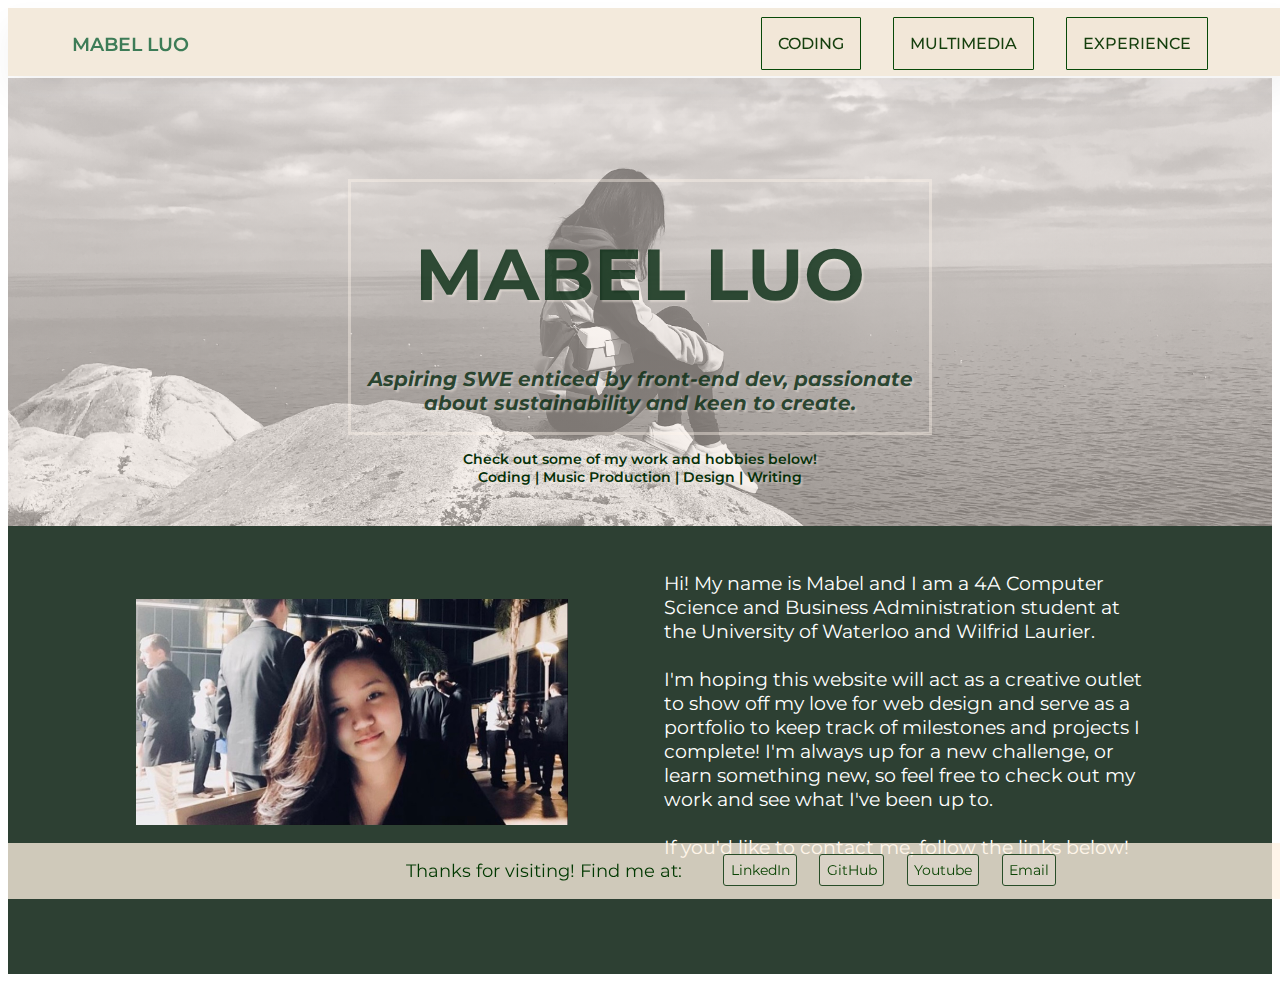
<file: index.html>
<!DOCTYPE html>
<html lang="en">
<head>
    <meta charset="UTF-8">
    <meta name="viewport" content="width=device-width, initial-scale=1.0">
    <title>Mabel Luo</title>
    <link rel="stylesheet" type="text/css" href="resources/css/index.css">
    <link rel="stylesheet" href="https://fonts.googleapis.com/css?family=Montserrat:b,bi,i,100,300,400,500,600,800">
</head>
<body>


     <!-- Header -->
  <nav class="header">
    <span class="logo"><a href="https://mabelluo.me/">MABEL LUO</a></span>
    <ul class="navbar">
      <li>
          <a href="experience.html">EXPERIENCE</a>
      </li>
      <li>
        <a href="multimedia.html">MULTIMEDIA</a>
        <ul>
            <li>
                <a href="multimedia.html#writing">Writing</a>
            </li>
            <!-- <li>
                <a href="#">Music</a>
            </li> -->
            <li>
                <a href="multimedia.html#clothes">Fashion</a>
            </li>
            <li>
                <a href="multimedia.html#design">Design</a>
            </li>
            <li>
                <a href="multimedia.html#art">Art</a>
            </li>
            <li>
                <a href="multimedia.html#photography">Photography</a>
            </li>
        </ul>
      </li>
      <li><a href="coding.html">CODING</a></li>
    </ul>
</nav>


       <!-- Landing Page Banner -->
    <div class="banner">
        <div class="content">
            <h1 class="name">Mabel Luo</h1>
            <h2 class="blurb">Aspiring SWE enticed by front-end dev, passionate about sustainability and keen to create.</h2>
        </div>    
            <p class="checkbelow">Check out some of my work and hobbies below! 
                <br>
                <a href="coding.html">Coding</a> | Music Production | <a href="multimedia.html">Design</a> | Writing
            </p>
    </div>

    <!-- About Me -->
    <div class="maincontent">
        <div>
            <img src="resources/images/IMG_7709.jpg" alt="A picture of me!" class="profilepic">
        </div>
        <div class="aboutme">
            <p>Hi! My name is Mabel and I am a 4A Computer Science and Business Administration student at the University of Waterloo and Wilfrid Laurier. <br> <br> I'm hoping this website will act as a creative outlet to show off my love for web design and serve as a portfolio to keep track of milestones and projects I complete! I'm always up for a new challenge, or learn something new, so feel free to check out my work and see what I've been up to. <br> <br> If you'd like to contact me, follow the links below!</p> </div>
    </div>  

    <!-- Contact Me Footer -->
    <div class="contactme">
        <h3>Thanks for visiting! Find me at:</h3>
        <a href="https://www.linkedin.com/in/mabel-luo">LinkedIn</a>
        <a href="https://github.com/mabelluo">GitHub</a>
        <a href="https://www.youtube.com/channel/UCEZj0WyZw5v8dkbJdCgEh8g/featured">Youtube</a>
        <a href="mailto:m49luo@uwaterloo.ca">Email</a>
    </div>
</body>
</html>
</file>
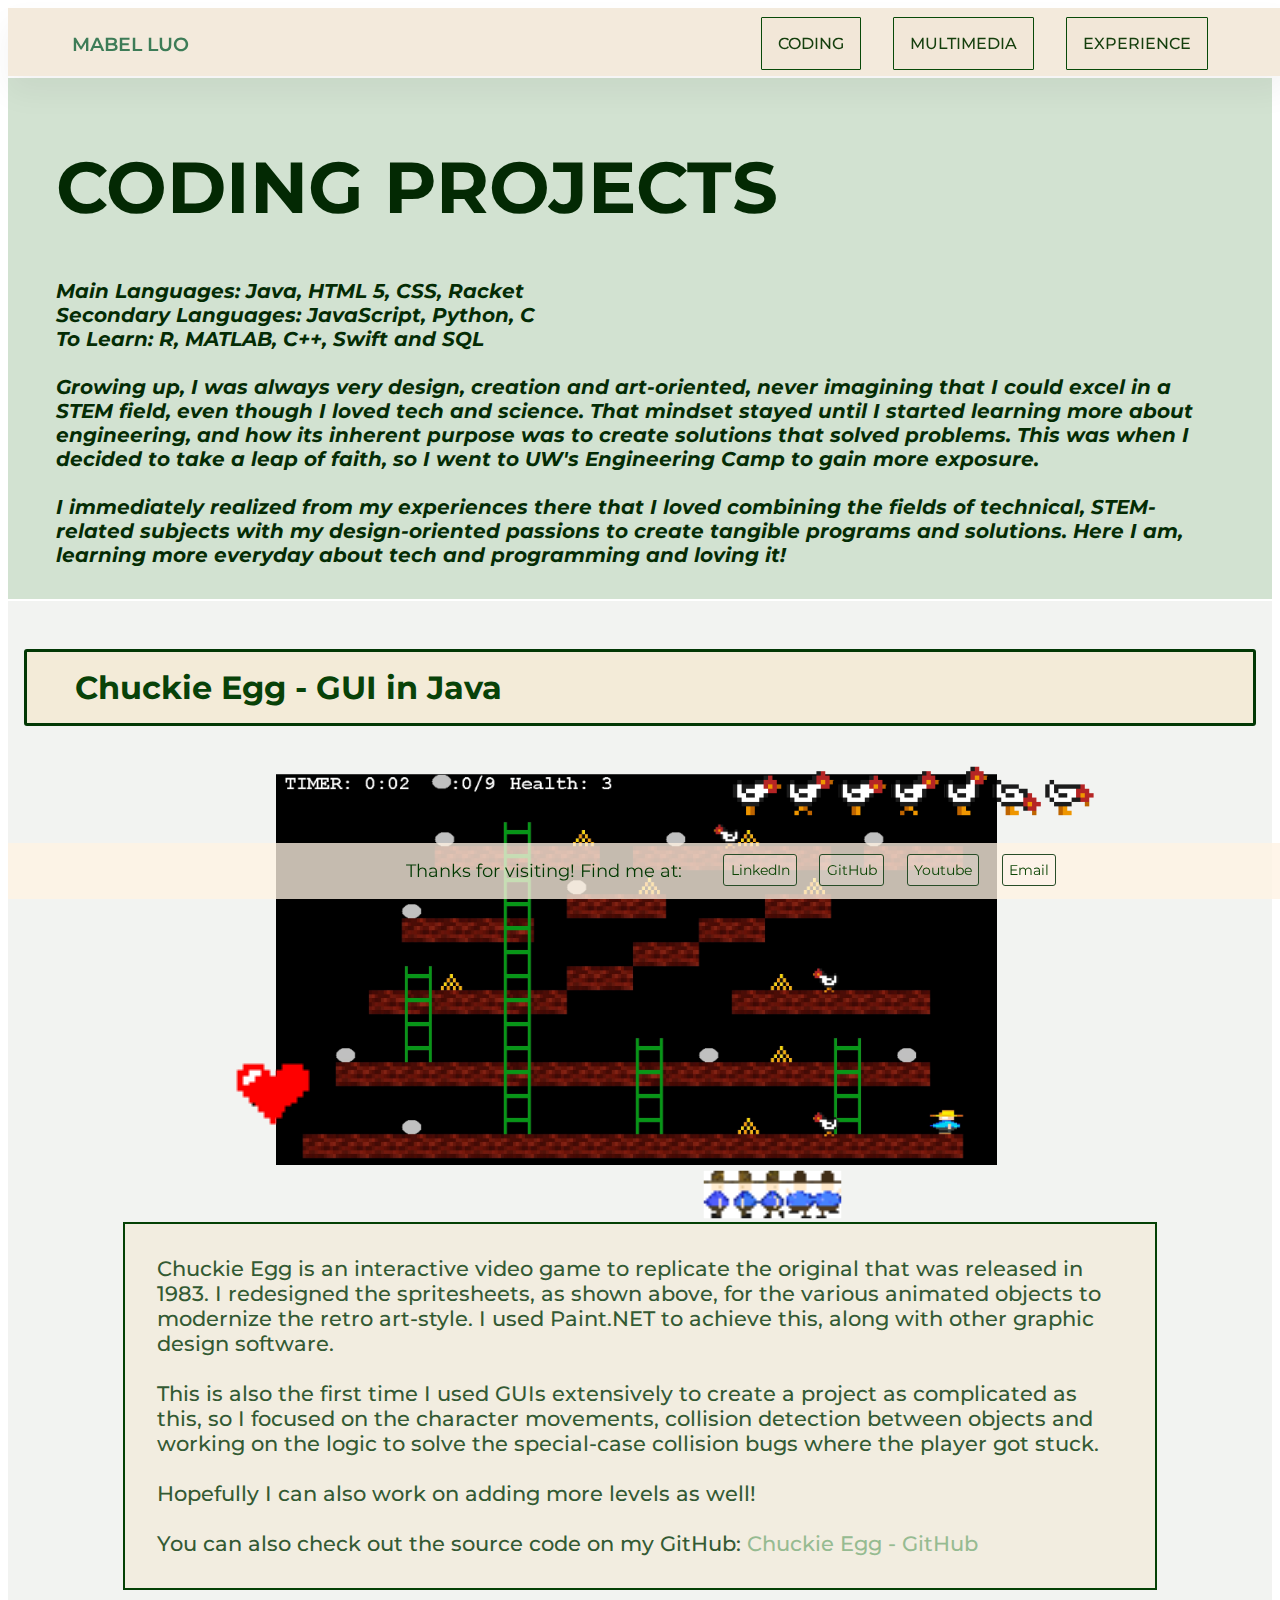
<file: coding.html>
<!DOCTYPE html>
<html lang="en">
<head>
    <meta charset="UTF-8">
    <meta name="viewport" content="width=device-width, initial-scale=1.0">
    <title>Mabel Luo</title>
    <link rel="stylesheet" type="text/css" href="resources/css/index.css">
    <link rel="stylesheet" href="https://fonts.googleapis.com/css?family=Montserrat:b,bi,i,100,300,400,500,600,800">
</head>

<body>


     <!-- Header -->
     <nav class="header">
        <span class="logo"><a href="https://mabelluo.me/">MABEL LUO</a></span>
        <ul class="navbar">
          <li>
              <a href="experience.html">EXPERIENCE</a>
          </li>
          <li>
            <a href="multimedia.html">MULTIMEDIA</a>
            <ul>
                <li>
                    <a href="multimedia.html#writing">Writing</a>
                </li>
                <!-- <li>
                    <a href="#">Music</a>
                </li> -->
                <li>
                    <a href="multimedia.html#clothes">Fashion</a>
                </li>
                <li>
                    <a href="multimedia.html#design">Design</a>
                </li>
                <li>
                    <a href="multimedia.html#art">Art</a>
                </li>
                <li>
                    <a href="multimedia.html#photography">Photography</a>
                </li>
            </ul>
          </li>
          <li><a href="coding.html">CODING</a></li>
        </ul>
    </nav>
    
    
<!-- Main Content -->
    <div class="thinbanner">
        <h1 class="name">Coding Projects</h1>
        <h2 class="blurb">Main Languages: Java, HTML 5, CSS, Racket <br>
        Secondary Languages: JavaScript, Python, C <br>
        To Learn: R, MATLAB, C++, Swift and SQL <br> <br>
        Growing up, I was always very design, creation and art-oriented, never imagining that I could excel in a STEM field, even though I loved tech and science. That mindset stayed until I started learning more about engineering, and how its inherent purpose was to create solutions that solved problems. This was when I decided to take a leap of faith, so I went to UW's Engineering Camp to gain more exposure. <br> <br> I immediately realized from my experiences there that I loved combining the fields of technical, STEM-related subjects with my design-oriented passions to create tangible programs and solutions. Here I am, learning more everyday about tech and programming and loving it! 
        </h2>
    </div>

    <div class="project">
        <h3 class="subtitle">
            Chuckie Egg - GUI in Java 
        </h3>
        <div class="image-stack">
            <img src="resources/images/SharedScreenshot.jpg" alt="Chuckie Egg Image" class="basephoto">
            <img src="resources/images/transparentChickenSpriteSheet2.png" alt="Chickens" class="photo2">
            <img src="resources/images/heartPic.png" alt="Heart Lives" class="photo3">
            <img src="resources/images/Farmer.png" alt="Farmer" class="photo4">
        </div>
        <p class="description">
            Chuckie Egg is an interactive video game to replicate the original that was released in 1983. I redesigned the spritesheets, as shown above, for the various animated objects to modernize the retro art-style. I used Paint.NET to achieve this, along with other graphic design software. <br> <br>
            This is also the first time I used GUIs extensively to create a project as complicated as this, so I focused on the character movements, collision detection between objects and working on the logic to solve the special-case collision bugs where the player got stuck. <br> <br> Hopefully I can also work on adding more levels as well! <br> <br> You can also check out the source code on my GitHub: <a href="https://github.com/mabelluo/chuckie_egg">Chuckie Egg - GitHub</a>
        </p>
    </div>

<!-- Contact Me Footer -->
<div class="contactme">
    <h3>Thanks for visiting! Find me at:</h3>
    <a href="https://www.linkedin.com/in/mabel-luo">LinkedIn</a>
    <a href="https://github.com/mabelluo">GitHub</a>
    <a href="https://www.youtube.com/channel/UCEZj0WyZw5v8dkbJdCgEh8g/featured">Youtube</a>
    <a href="mailto:mabel.luom@gmail.com">Email</a>
</div>

</body>

</html>
</file>
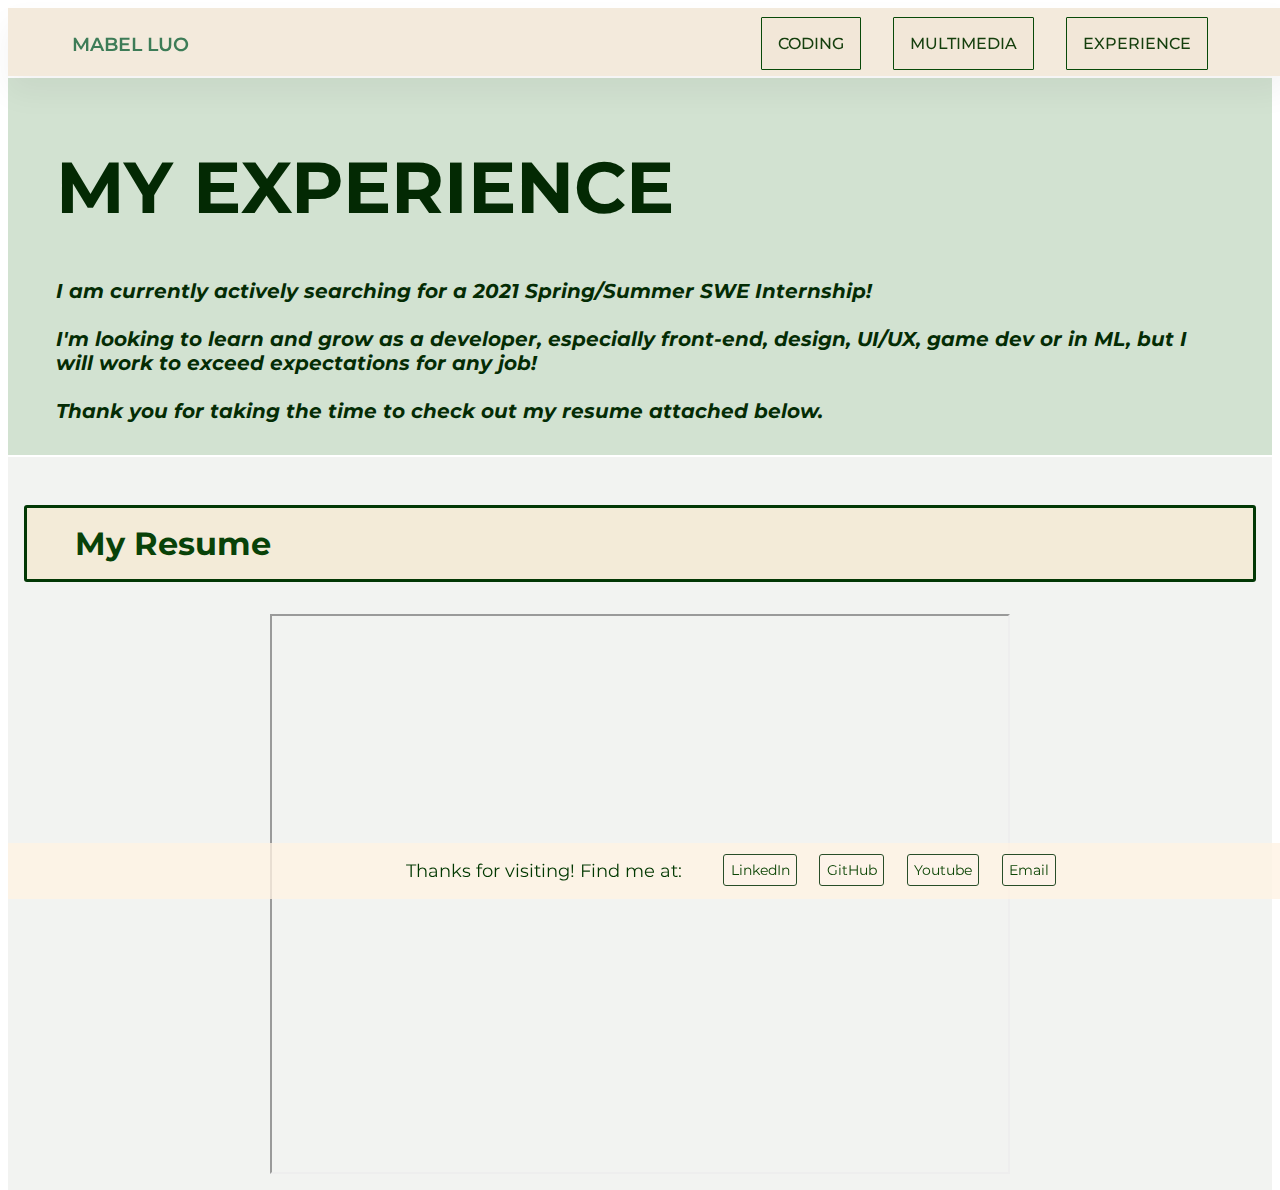
<file: experience.html>
<!DOCTYPE html>
<html lang="en">
<head>
    <meta charset="UTF-8">
    <meta name="viewport" content="width=device-width, initial-scale=1.0">
    <title>Mabel Luo</title>
    <link rel="stylesheet" type="text/css" href="resources/css/index.css">
    <link rel="stylesheet" href="https://fonts.googleapis.com/css?family=Montserrat:b,bi,i,100,300,400,500,600,800">
</head>
<body>

     <!-- Header -->
  <nav class="header">
    <span class="logo"><a href="https://mabelluo.me/">MABEL LUO</a></span>
    <ul class="navbar">
      <li>
          <a href="experience.html">EXPERIENCE</a>
      </li>
      <li>
        <a href="multimedia.html">MULTIMEDIA</a>
        <ul>
            <li>
                <a href="multimedia.html#writing">Writing</a>
            </li>
            <!-- <li>
                <a href="#">Music</a>
            </li> -->
            <li>
                <a href="multimedia.html#clothes">Fashion</a>
            </li>
            <li>
                <a href="multimedia.html#design">Design</a>
            </li>
            <li>
                <a href="multimedia.html#art">Art</a>
            </li>
            <li>
                <a href="multimedia.html#photography">Photography</a>
            </li>
        </ul>
      </li>
      <li><a href="coding.html">CODING</a></li>
    </ul>
</nav>

       
<!-- Main Content -->
<div class="thinbanner">
    <h1 class="name">My Experience</h1>
    <h2 class="blurb">
        I am currently actively searching for a 2021 Spring/Summer SWE Internship! <br><br> I'm looking to learn and grow as a developer, especially front-end, design, UI/UX, game dev or in ML, but I will work to exceed expectations for any job! <br> <br> Thank you for taking the time to check out my resume attached below. 
    </h2>
    </div>

    <div class="project">
        <h3 class="subtitle">
            My Resume
        </h3>
        <iframe class="docembed" src="resources/images/Mabel%20Luo%20-%20SWE%20Intern%20Resume.pdf"></iframe>
    </div>


    <!-- Contact Me Footer -->
    <div class="contactme">
        <h3>Thanks for visiting! Find me at:</h3>
        <a href="https://www.linkedin.com/in/mabel-luo">LinkedIn</a>
        <a href="https://github.com/mabelluo">GitHub</a>
        <a href="https://www.youtube.com/channel/UCEZj0WyZw5v8dkbJdCgEh8g/featured">Youtube</a>
        <a href="mailto:mabel.luom@gmail.com">Email</a>
    </div>
</body>
</html>
</file>
<file: resources/css/index.css>
* {
    box-sizing: border-box;
  }

/* Body */

.html {
  background-color: rgba(255, 242, 227, 0.836);
}

.body {
    background-color: rgba(255, 242, 227, 0.747);
}


/* Header */

.header {
    display: inline-block;
    justify-content: space-between;
    align-items: center;
    height: 4.25rem;
    padding: 0 5%;
    width: 100%;
    background-color:  rgba(241, 229, 213, 0.822);
    box-shadow: 0 1rem 2rem 0 rgba(0, 0, 0, 0.05);
    font-family: "Montserrat", sans-serif;
    font-weight: 500;
    position: fixed;
    z-index: 10;
  }
  
  .header .logo a {
    position: relative;
    flex-grow: 1;
    color: #3d7c57;
    font-weight: 600;
    font-size: 1.2rem;
    text-decoration: none;
    align-self: center;
    justify-content: center;
    top: 1.5rem;
  }
  
  .header .logo a:hover {
    color: rgb(150, 187, 145);
  }
  
  .navbar li {
    height: auto; 
    position: relative;
    text-align: center;
    float: right;
    list-style: none;
    padding: 0cm 1rem;
    margin: 0;
    bottom: 0.9rem;
  }

  .navbar a {
    padding: 1rem; 
    border: 1px solid rgb(8, 73, 8);
    border-radius: 1px;
    background-color:  rgba(241, 229, 213, 0.671);
  }
  
  .navbar li a {
    text-decoration: none;
    color: #153f0d;
  }

  
  .header li a:hover {
    color: rgb(17, 54, 13);
    background:  #6b967165;
  }

    .navbar li ul {
      position: relative;
      display: none;
      margin: 0;
      padding: 0;
      width: 9rem;
      top: 1.9rem;
      left: 0.9rem;
    }
    
    .navbar li:hover ul {
      display: block;
      height: 1rem;
    }
    
    .navbar li ul li {
      background-color: #ffffff00;
      width: 10.8rem;
    }
    
    .navbar li ul li a {
      display: block;
      border: 1px solid #022c01;
    }
    
    .navbar li ul li a:hover {
      background-color: #6b967165;
    }


  @media only screen and (max-width: 480px) {
    .header .navbar {
      display: flex !important;
      flex-direction: column !important;
      height: auto !important;
    }
  
    .header .logo {
      flex-grow: 0;
    }

    .banner {
      width: 100% !important;
      height: 28rem;
      padding: 6.3rem 6.3rem;
      top: 4.40rem;
      background-size:contain;
      background-repeat: no-repeat;
      background-position: center center;
      position: relative;
  }
  
  .banner .content  {
      border: 0.2rem solid rgba(255, 246, 235, 0.41);
      position: relative;
      top: 0px;
      bottom: 0px;
      width: 80% !important;
      height: 18rem !important;
      margin: 0 auto;
    }
  
  .name {
      font-family: 'Montserrat';
      font-size: 3rem !important;
      font-weight: 600 !important;
      text-transform: uppercase;
      text-shadow: whitesmoke;
  }
  
  .blurb {
      font-family: 'Montserrat';
      font-size: 1.2rem !important;
      font-weight: 600 !important;
      font-style: italic;
  }

    .maincontent {
      display: flex !important;
      flex-direction: column !important;
      overflow: scroll !important;
      border: 0.5rem !important;
    }

    .checkbelow {
      visibility: hidden !important;
    }

    .profilepic {
      display: flex;
      width: 16rem !important;
      height: auto;
      margin: 3rem !important;
      flex: 1;
    }

    .aboutme {
      display: flex !important;
      font-size: 1rem!important;
    }
  }
  
  
  @media only screen and (max-width: 1600px) {
    .maincontent {
      display: inline-flex;
      justify-content: space-between;
      align-items: center;
    }
    
    .profilepic {
      display: inline-flexbox;
      top: 4.44rem;
      width: 27rem;
      height: auto;
      margin: 1rem;
      flex: 1;
    }
    
    .aboutme {
      display: inline-flex;
      top: 4.44rem;
      margin: 1rem;
      color:rgb(226, 214, 188);
      align-self: center;
      flex: 1;
      font-size: 1.2rem;
    }

    .rowimage  {
      position: relative !important; 
      max-width: 16rem !important;
      height: auto !important;
      flex: 1 !important;
    }

    .embedvid {
      align-content: space-around;
      justify-content: space-around;
      display: flex;
      margin: 0 27% !important;
    }

    .image-series {
      display: inline-flex;
      flex-direction: row;
      justify-content: space-between;
      align-items: flex-start;
      width: 100%;
      flex-wrap: wrap;
    }

    /* Chuckie Egg image stack */
  .image-stack {
    position: relative;
    display: inline-block;
    max-height: 30rem;
    width: max-content;
    justify-content: center;
    align-content: center;
  }

  .basephoto {
    position: relative !important;
    width: 20% !important;
    height: auto !important;
    margin: 1rem 7% !important;
  }

  .photo2 {
    position: absolute !important;
    transform: scale(1.1) !important;
    top: 0.7rem !important;
    left: 20% !important;
  }

  .photo3 {
    position: absolute !important;
    transform: scale(3) !important;
    top: 20rem !important;
    left: 6.5% !important;
  }

  .photo4 {
    position: absolute !important;
    transform: scale(2.5) !important;
    top: 100% !important;
    left: 20% !important;
  }

  .docembed {
    height: 35rem !important;
    width: 60% !important;
    margin: 0 20% !important;
  }

  .banner .content {
    width: 55% !important;
  }

}
  /* Banner and Content */
  .banner {
    background: linear-gradient( rgba(248, 238, 233, 0.5), rgba(238, 226, 217, 0.5) ), 
    url(../images/IMG_8190.jpg);
    text-align: center;
    height: 28rem;
    padding: 6.3rem 6.3rem;
    top: 4.40rem;
    background-size: cover;
    background-repeat: no-repeat;
    background-position: center center;
    position: relative;
    box-sizing: border-box;
    color: rgba(9, 44, 19, 0.829);
    text-shadow: 2px 2px 2px rgba(255, 246, 235, 0.41);
}

.banner .content  {
    border: 0.2rem solid rgba(255, 246, 235, 0.41);
    position: relative;
    top: 0px;
    bottom: 0px;
    width: 40%;
    height: 16rem;
    margin: 0 auto;
  }

.name {
    font-family: 'Montserrat';
    font-size: 4.5rem;
    font-weight: 700;
    text-transform: uppercase;
    text-shadow: whitesmoke;
}

.blurb {
    font-family: 'Montserrat';
    font-size: 1.23rem;
    font-weight: 700;
    font-style: italic;
}

.checkbelow {
    color: rgb(6, 48, 9);
    font-family: "Montserrat";
    font-size: 0.9rem;
    font-weight: 600;
    min-width: 30rem;
}

.checkbelow a {
  text-decoration: none;
  color: rgb(6, 48, 9);
}

.checkbelow a:hover {
  color: #509459;
}

/* Main Content */
.maincontent {
  display: flex;
  justify-content: space-between;
  align-content: center;
  font-family: "Montserrat";
  font-size: 1.4rem;
  font-weight: 400;
  border: 5rem;
  background-color: rgba(1, 24, 8, 0.829);
  background-size: cover;
  background-blend-mode: darken;
  padding: 3rem 5rem;
}

/* Profile Photo */
.profilepic {
  display: inline-flexbox;
  top: 4.44rem;
  margin: 3rem;
  border: 2rem;
  flex: 1;
}

.aboutme {
  display: inline-flex;
  top: 4.44rem;
  margin: 3rem;
  color:white;
  align-self: center;
  flex: 1;
}

/* Contact Me Footer */

.contactme {
    background-color: rgba(255, 242, 227, 0.774);
    display: flex;
    justify-content: space-around;
    position: fixed;
    margin: 1px auto;
    bottom: 0px;
    text-align: center;
    width: 100%;
    font-family: "Montserrat";
    padding: 0 30%;
    color: rgb(1, 56, 1);
  }

.contactme h3 {
    font-weight: 400;
    font-size: 1.1rem;
    padding-right: 1rem;
    min-width: 20rem;
    text-align: center;
}
  
  .contactme a {
    background: rgba(255, 247, 239, 0.212);
    border: 1px solid rgb(40, 77, 40);
    height: 2.00rem;
    border-radius: 3px;
    border-style: normal;
    color: rgb(11, 68, 4);
    display: inline-block;
    margin: 0.7rem;
    padding: 0.4rem;
    text-decoration: none;
    font-size: 0.9rem;
  }
  
  .contactme a:hover {
    background: rgba(147, 189, 137, 0.726);
    border: 1px solid rgb(167, 202, 162);
    border-style: normal;
    color: white;
  }

  /* Subpage Banners */
  .thinbanner {
    top: 4.4rem;
    position: relative;
    background-color: rgba(163, 197, 162, 0.493);
    padding: 1rem 3rem;
    color: rgb(4, 44, 4);
  }

  .thinbanner .name {
    color: rgb(3, 41, 3);
  }

/* Project Sections */

  .project {
    position: relative;
    top: 4.5rem;
    bottom: 2rem;
    justify-content: center;
    align-content: center;
    padding: 1rem;
    background-color: rgba(183, 192, 181, 0.185);
  }

  /* Chuckie Egg image stack */
  .image-stack {
    position: relative;
    display: inline-block;
    max-height: 50rem;
    width: max-content;
    justify-content: center;
    align-content: center;
  }

  .basephoto {
    position: relative;
    width: 30%;
    height: auto;
    margin: 1rem 10%;
}

.photo2 {
  position: absolute;
  transform: scale(1.5);
  top: 0.7rem;
  left: 33%;
}

.photo3 {
  position: absolute;
  transform: scale(5);
  top: 30rem;
  left: 10%;
}

.photo4 {
  position: absolute;
  transform: scale(3);
  top: 100%;
  left: 25%;
}


  .subtitle {
    position: relative;
    color: rgb(8, 66, 8);
    font-family: "Montserrat";
    font-size: 2rem;
    font-weight: 700;
    justify-content: center;
    align-content: center;
    background-color: rgba(245, 222, 179, 0.404);
    padding: 1rem 3rem;
    border: 3px solid rgb(2, 56, 5);
    border-radius: 3px;
}

.description {
  color:rgb(51, 90, 51);
  font-family: "Montserrat", sans-serif;
  font-size: 1.3rem;
  font-weight: 500;
  margin: 3% 8%;
  padding: 2rem;
  border: 2px solid rgb(5, 65, 5);
  background: rgba(243, 228, 199, 0.418);
}

.description a {
  text-decoration: none;
  color:  rgb(150, 187, 145);
}

.description a:hover {
  color: #235818;
}

.image-series {
    display: inline-flex;
    flex-direction: row;
    justify-content: space-evenly;
    align-items: center;
    width: 100%;
    flex-wrap: wrap;
    padding: 1% 2%;
}

.rowimage {
  position: relative;
  width: 26rem;
  height: auto;
  margin: 0.5rem;
}

.embedvid {
  align-content: space-around;
  justify-content: space-around;
  display: flex;
  margin: 0 33%;
}

hr {
  display: block;
  position: relative;
  border: 1px;
  background-color: #235818;
  top: 4.5rem;
  height: 0.4rem;
}

.cards {
  background-color: #2d53305d;
  display: flex;
  flex-wrap: wrap;
  justify-content: space-around;
  padding: 1rem 1rem;
}

.col {
  display: inline-flex;
  flex-direction: column;
  justify-content: space-between;
}

.docembed {
  align-content: space-around;
  justify-content: space-around;
  display: flex;
  margin: 0 24%;
  width: 50%;
  height: 55rem;
}

.collage {
  position: relative;
  width: 55%;
  margin: 0 23%;
}
</file>
